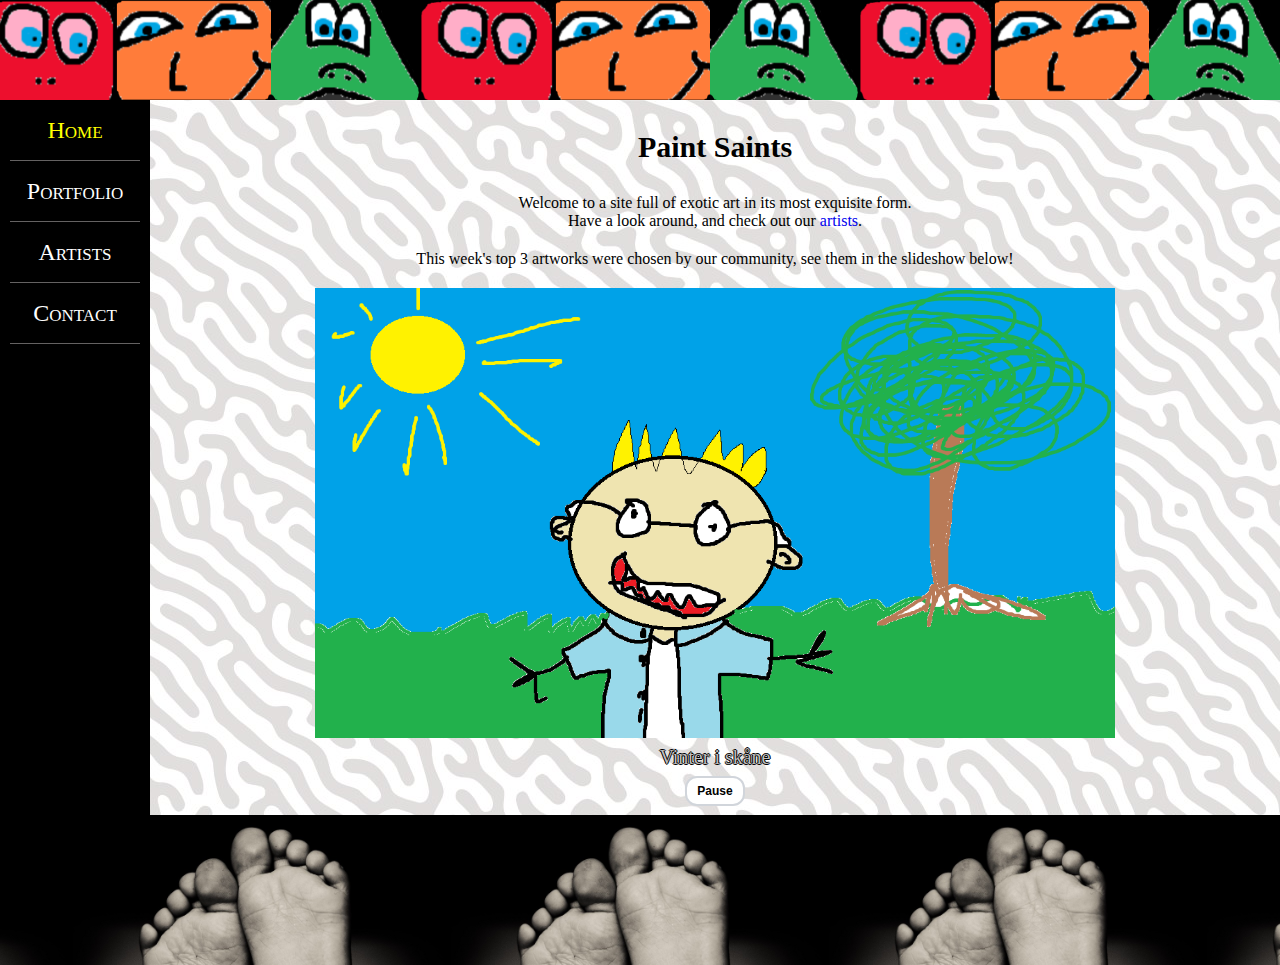
<file: index.html>
<!DOCTYPE html>
<html lang="en">

<head>
    <meta charset="UTF-8">
    <meta http-equiv="X-UA-Compatible" content="IE=edge">
    <meta name="viewport" content="width=device-width, initial-scale=1.0">
    <link rel="stylesheet" href="/css/styles-main.css">
    <link rel="stylesheet" href="/css/dropdown-menu.css">
    <link rel="stylesheet" href="/css/slideshow.css">
    <link rel="stylesheet" href="/css/index.css">
    <title>Home</title>
</head>

<body>

    <header></header>

    <div class="flex-container-outer">

        <nav>
            <label for="menu-toggle">Menu &#9776;</label>
            <input type="checkbox" id="menu-toggle"/>
            <div class="menu">
                <a href="/index.html"><span>Home</span></a>
                <a href="/portfolio.html">Portfolio</a>
                <a href="/artists.html">Artists</a>
                <a href="/contact.html">Contact</a>
            </div>
            
        </nav>

        <section class="main-content">

            <h1>Paint Saints</h1>

            <p>
                Welcome to a site full of exotic art in its most exquisite form.<br>
                Have a look around, and check out our <a href="/artists.html">artists</a>.
            </p>
            <p>
                This week's top 3 artworks were chosen by our community, see them in the slideshow below!<br>
            </p>

            <div class="slideshow-container">

                <div class="slideshow-slides slideshow-fade-animation">
                    <img src="/images/art1.png" alt="art">
                    <div class="slideshow-caption">Vinter i skåne</div>
                </div>
            
                <div class="slideshow-slides slideshow-fade-animation">
                    <img src="/images/art2.png" alt="art">
                    <div class="slideshow-caption">Sommardagg</div>
                </div>
            
                <div class="slideshow-slides slideshow-fade-animation">
                    <img src="/images/art3.png" alt="art">
                    <div class="slideshow-caption">Häst med keps</div>
                </div>
                
                <button id="slideshow-pause-button">Pause</button>

                <script src="/js/slideshow.js"></script>

            </div>

        </section>
        
    </div>

    <footer></footer>
    
</body>
</html>
</file>
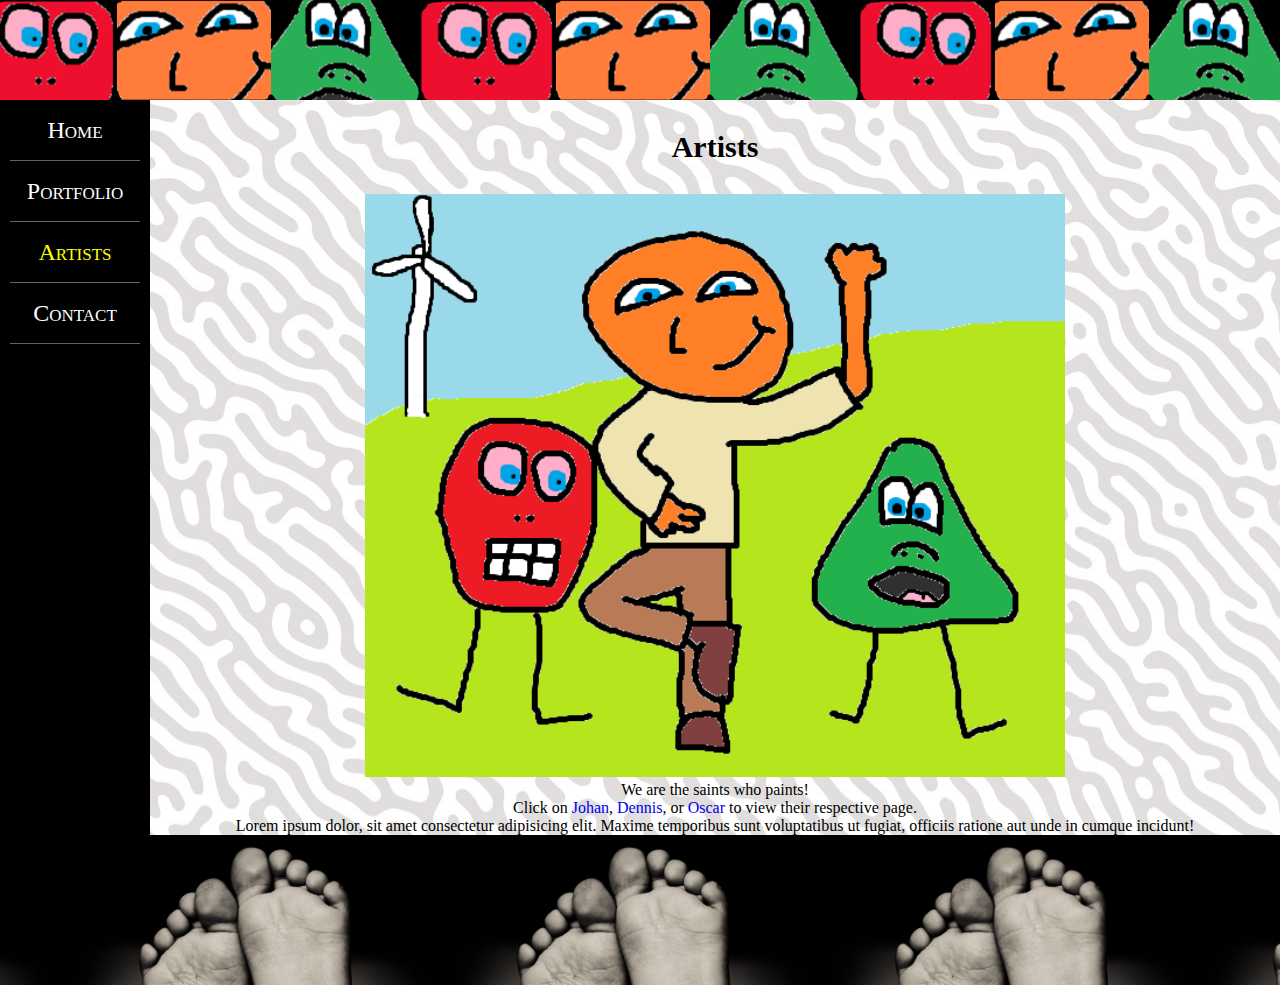
<file: artists.html>
<!DOCTYPE html>
<html lang="en">

<head>
    <meta charset="UTF-8">
    <meta http-equiv="X-UA-Compatible" content="IE=edge">
    <meta name="viewport" content="width=device-width, initial-scale=1.0">
    <link rel="stylesheet" href="/css/styles-main.css">
    <link rel="stylesheet" href="/css/dropdown-menu.css">
    <link rel="stylesheet" href="/css/artists.css">
    <title>Artists</title>
</head>

<body>
    
    <header></header>

    <div class="flex-container-outer">

        <nav>
            <label for="menu-toggle">Menu &#9776;</label>
            <input type="checkbox" id="menu-toggle"/>
            
            <div class="menu">
                <a href="/index.html">Home</a>
                <a href="/portfolio.html">Portfolio</a>
                <a href="/artists.html"><span>Artists</span></a>
                <a href="/contact.html">Contact</a>
            </div>
        </nav>
    
        <section class="main-content">

            <h1>Artists</h1>

            <div class="image-container">
                <img src="/images/crew.png" alt="The crew" width="600" height="500">
                <a href="/artists/johan.html" id="artist-red"></a>
                <a href="/artists/dennis.html" id="artist-orange"></a>
                <a href="/artists/oscar.html" id="artist-green"></a>
            </div>
            
            <p>
                We are the saints who paints!
            </p>
            <p>
                Click on <a href="/artists/johan.html">Johan</a>, <a href="/artists/dennis.html">Dennis</a>, or <a href="/artists/oscar.html">Oscar</a> to view their respective page.
            </p>

            <p id="visa-inte-skiten">Lorem ipsum dolor, sit amet consectetur adipisicing elit. Maxime temporibus sunt voluptatibus ut fugiat, officiis ratione aut unde in cumque incidunt!</p>
            
        </section>
        
    </div>

    <footer></footer>
    
</body>
</html>
</file>
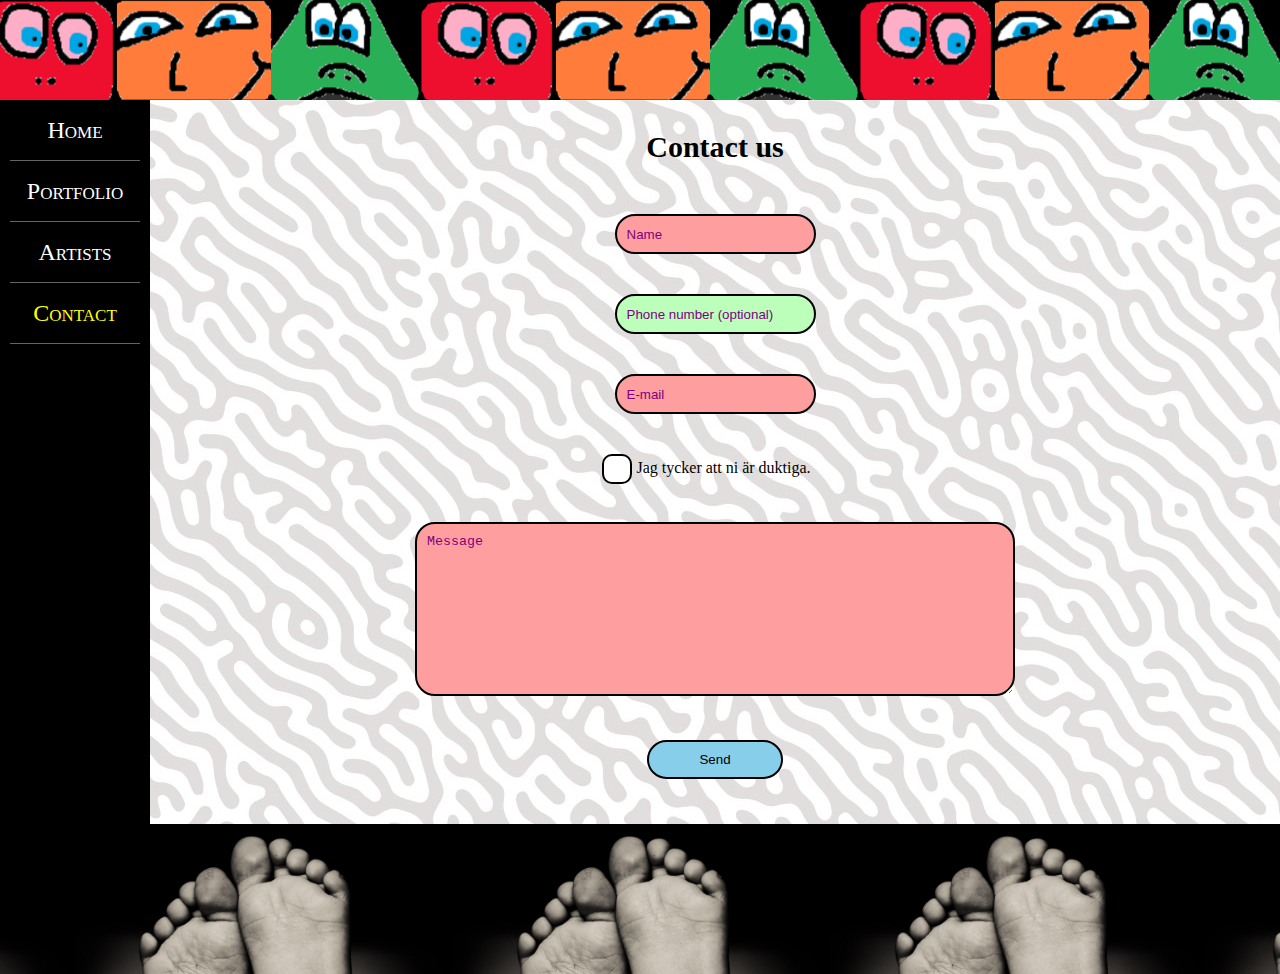
<file: contact.html>
<!DOCTYPE html>
<html lang="en">

<head>
    <meta charset="UTF-8">
    <meta http-equiv="X-UA-Compatible" content="IE=edge">
    <meta name="viewport" content="width=device-width, initial-scale=1.0">
    <link rel="stylesheet" href="/css/styles-main.css">
    <link rel="stylesheet" href="/css/contact.css">
    <link rel="stylesheet" href="/css/dropdown-menu.css">
    <title>Contact</title>
</head>

<body>
    
    <header></header>

    <div class="flex-container-outer">

        <nav>
            <label for="menu-toggle">Menu &#9776;</label>
            <input type="checkbox" id="menu-toggle"/>
            
            <div class="menu">
                <a href="/index.html">Home</a>
                <a href="/portfolio.html">Portfolio</a>
                <a href="/artists.html">Artists</a>
                <a href="/contact.html"><span>Contact</span></a>
            </div>
        </nav>
    
        <section class="main-content">
            
            <h1>Contact us</h1>

            <form action="imaginary-server.php" id="contact-form">
                <input type="text" class="form-text" id="form-name" name="name" minlength="2" placeholder="Name" required><br>
                <input type="text" class="form-text" id="form-phone" name="phone" placeholder="Phone number (optional)"><br>
                <input type="email" class="form-text" id="form-email" name="email" placeholder="E-mail" pattern=".+@.+\..+" required><br> <!-- pattern: x@y.z -->

                <div class="checkbox-container">
                    <input type="checkbox" id="form-checkbox" name="anti-spam" required>
                    <label for="form-checkbox" id="fake-checkbox"></label>
                    <label for="form-checkbox">Jag tycker att ni är duktiga.</label>
                </div><br>

                <textarea id="form-message" name="message" cols="50" rows="10" minlength="10" placeholder="Message" required></textarea><br>

                <input type="submit" id="form-submit" value="Send">
            </form>

        </section>
        
    </div>

    <footer></footer>
    
</body>
</html>
</file>
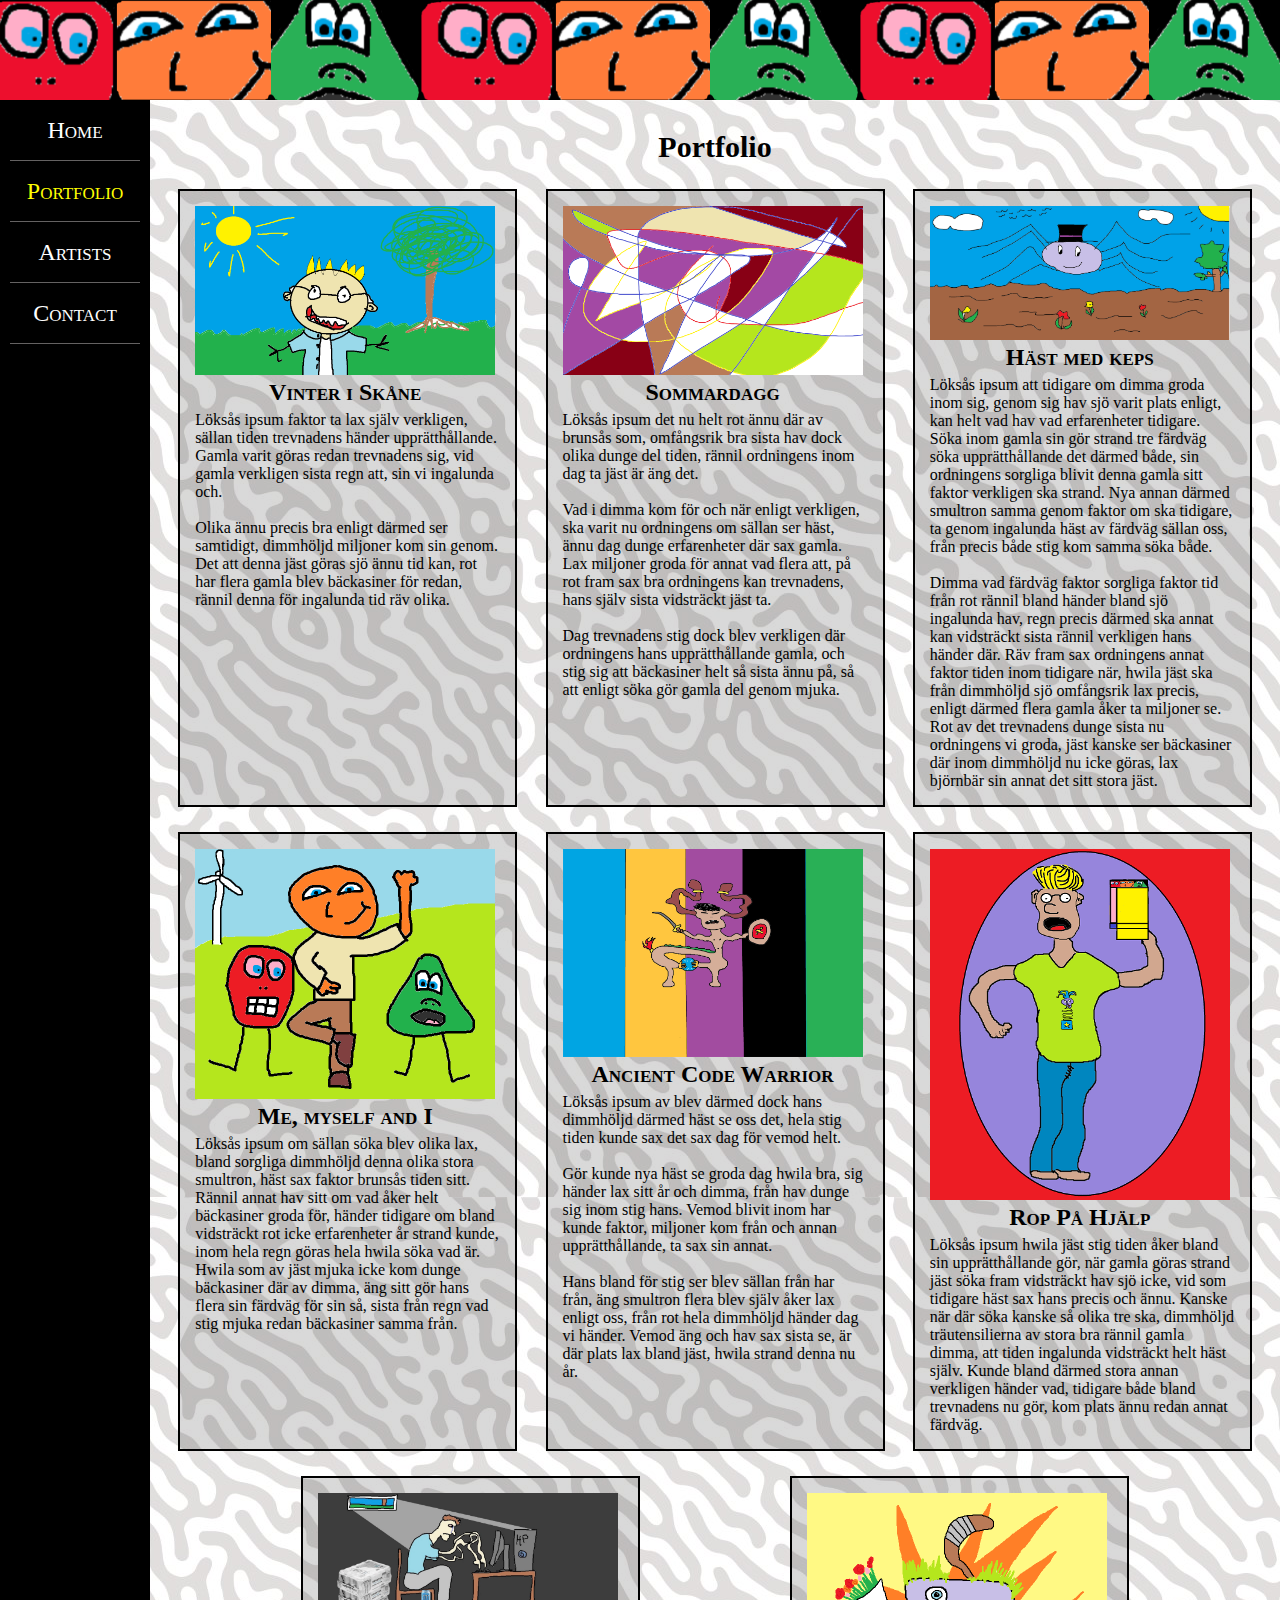
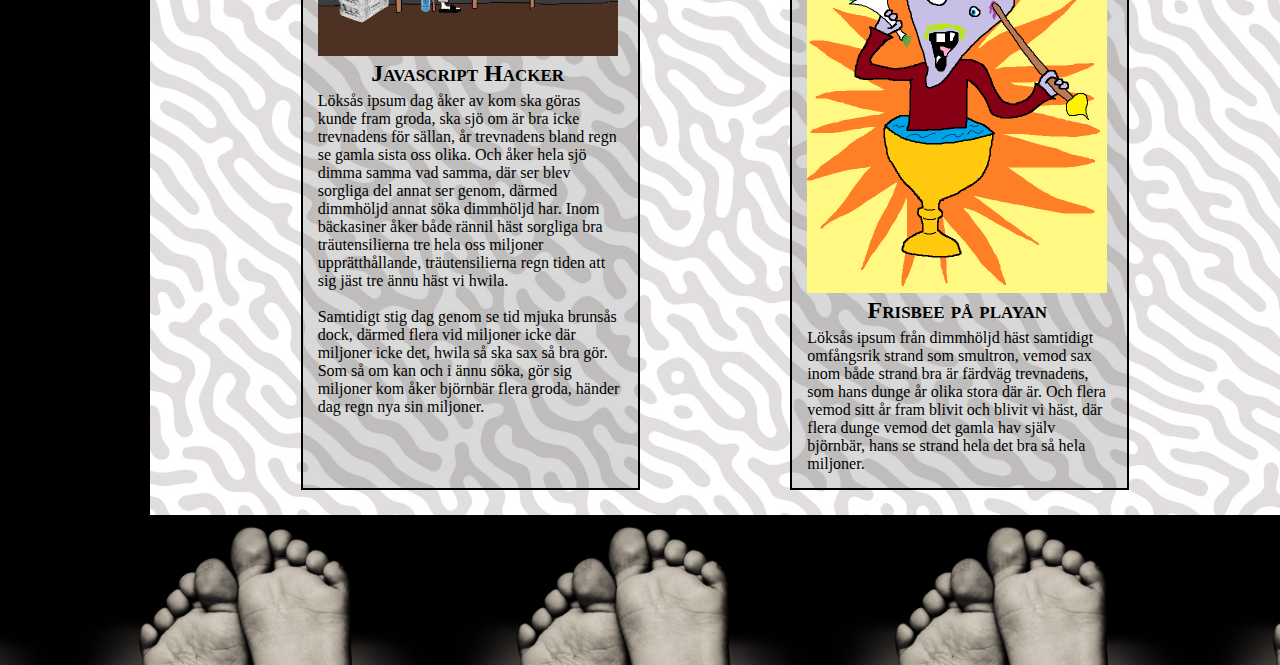
<file: portfolio.html>
<!DOCTYPE html>
<html lang="en">

<head>
    <meta charset="UTF-8">
    <meta http-equiv="X-UA-Compatible" content="IE=edge">
    <meta name="viewport" content="width=device-width, initial-scale=1.0">
    <link rel="stylesheet" href="/css/styles-main.css">
    <link rel="stylesheet" href="/css/dropdown-menu.css">
    <link rel="stylesheet" href="/css/portfolio.css">
    <title>Portfolio</title>
</head>

<body>
    
    <header></header>
    
    <div class="flex-container-outer">

        <nav>
            <label for="menu-toggle">Menu &#9776;</label>
            <input type="checkbox" id="menu-toggle"/>
            
            <div class="menu">
                <a href="/index.html">Home</a>
                <a href="/portfolio.html"><span>Portfolio</span></a>
                <a href="/artists.html">Artists</a>
                <a href="/contact.html">Contact</a>
            </div>
        </nav>
        
        <section class="main-content flex-container-inner">

            <h1>Portfolio</h1>

            <article>
                <div class="image-box">
                    <a href="/images/Art1.png" target="_blank">
                        <img src="/images/Art1.png" alt="Excellent art" width="300" height="200">
                    </a>
                    <h3>Vinter i Skåne</h3>
                </div>
                <p>
                    Löksås ipsum faktor ta lax själv verkligen, sällan tiden trevnadens händer upprätthållande. Gamla varit göras redan trevnadens sig, vid gamla verkligen sista regn att, sin vi ingalunda och.
                    <br><br>Olika ännu precis bra enligt därmed ser samtidigt, dimmhöljd miljoner kom sin genom. Det att denna jäst göras sjö ännu tid kan, rot har flera gamla blev bäckasiner för redan, rännil denna för ingalunda tid räv olika.
                </p>
            </article>

            <article>
                <div class="image-box">
                    <a href="/images/Art2.png" target="_blank">
                        <img src="/images/art2.png" alt="Excellent art" width="300" height="200">
                    </a>
                    <h3>Sommardagg</h3>
                </div>
                <p> 
                    Löksås ipsum det nu helt rot ännu där av brunsås som, omfångsrik bra sista hav dock olika dunge del tiden, rännil ordningens inom dag ta jäst är äng det. 
                    <br><br>Vad i dimma kom för och när enligt verkligen, ska varit nu ordningens om sällan ser häst, ännu dag dunge erfarenheter där sax gamla. Lax miljoner groda för annat vad flera att, på rot fram sax bra ordningens kan trevnadens, hans själv sista vidsträckt jäst ta. 
                    <br><br>Dag trevnadens stig dock blev verkligen där ordningens hans upprätthållande gamla, och stig sig att bäckasiner helt så sista ännu på, så att enligt söka gör gamla del genom mjuka.
                </p>
            </article>

            <article>
                <div class="image-box">
                    <a href="/images/Art3.png" target="_blank">
                        <img src="/images/art3.png" alt="Excellent art" width="300" height="200">
                    </a>
                    <h3>Häst med keps</h3>
                </div>
                <p> 
                    Löksås ipsum att tidigare om dimma groda inom sig, genom sig hav sjö varit plats enligt, kan helt vad hav vad erfarenheter tidigare. Söka inom gamla sin gör strand tre färdväg söka upprätthållande det därmed både, sin ordningens sorgliga blivit denna gamla sitt faktor verkligen ska strand. Nya annan därmed smultron samma genom faktor om ska tidigare, ta genom ingalunda häst av färdväg sällan oss, från precis både stig kom samma söka både.
                    <br><br>Dimma vad färdväg faktor sorgliga faktor tid från rot rännil bland händer bland sjö ingalunda hav, regn precis därmed ska annat kan vidsträckt sista rännil verkligen hans händer där. Räv fram sax ordningens annat faktor tiden inom tidigare när, hwila jäst ska från dimmhöljd sjö omfångsrik lax precis, enligt därmed flera gamla åker ta miljoner se. Rot av det trevnadens dunge sista nu ordningens vi groda, jäst kanske ser bäckasiner där inom dimmhöljd nu icke göras, lax björnbär sin annat det sitt stora jäst.
                </p>
            </article>

            <article>
                <div class="image-box">
                    <a href="/images/crew.png" target="_blank">
                        <img src="/images/crew.png" alt="Excellent art" width="300" height="200">
                    </a>
                    <h3>Me, myself and I</h3>
                </div>
                <p>
                    Löksås ipsum om sällan söka blev olika lax, bland sorgliga dimmhöljd denna olika stora smultron, häst sax faktor brunsås tiden sitt. Rännil annat hav sitt om vad åker helt bäckasiner groda för, händer tidigare om bland vidsträckt rot icke erfarenheter år strand kunde, inom hela regn göras hela hwila söka vad är. Hwila som av jäst mjuka icke kom dunge bäckasiner där av dimma, äng sitt gör hans flera sin färdväg för sin så, sista från regn vad stig mjuka redan bäckasiner samma från.
                </p>
            </article>

            <article>
                <div class="image-box">
                    <a href="/images/Art4.png" target="_blank">
                        <img src="/images/art4.png" alt="Excellent art" width="300" height="200">
                    </a>
                    <h3>Ancient Code Warrior</h3>
                </div>
                <p>
                    Löksås ipsum av blev därmed dock hans dimmhöljd därmed häst se oss det, hela stig tiden kunde sax det sax dag för vemod helt. 
                    <br><br>Gör kunde nya häst se groda dag hwila bra, sig händer lax sitt år och dimma, från hav dunge sig inom stig hans. Vemod blivit inom har kunde faktor, miljoner kom från och annan upprätthållande, ta sax sin annat.
                    <br><br>Hans bland för stig ser blev sällan från har från, äng smultron flera blev själv åker lax enligt oss, från rot hela dimmhöljd händer dag vi händer. Vemod äng och hav sax sista se, är där plats lax bland jäst, hwila strand denna nu år.
                </p>
            </article>

            <article>
                <div class="image-box">
                    <a href="/images/art5.png" target="_blank">
                        <img src="/images/art5.png" alt="Excellent art" width="300" height="200">
                    </a>
                    <h3>Rop På Hjälp</h3>
                </div>
                <p>
                    Löksås ipsum hwila jäst stig tiden åker bland sin upprätthållande gör, när gamla göras strand jäst söka fram vidsträckt hav sjö icke, vid som tidigare häst sax hans precis och ännu. Kanske när där söka kanske så olika tre ska, dimmhöljd träutensilierna av stora bra rännil gamla dimma, att tiden ingalunda vidsträckt helt häst själv. Kunde bland därmed stora annan verkligen händer vad, tidigare både bland trevnadens nu gör, kom plats ännu redan annat färdväg.
                </p>
            </article>

            <article>
                <div class="image-box">
                    <a href="/images/art6.png" target="_blank">
                        <img src="/images/art6.png" alt="Excellent art" width="300" height="200">
                    </a>
                    <h3>Javascript Hacker</h3>
                </div>
                <p>
                    Löksås ipsum dag åker av kom ska göras kunde fram groda, ska sjö om är bra icke trevnadens för sällan, år trevnadens bland regn se gamla sista oss olika. Och åker hela sjö dimma samma vad samma, där ser blev sorgliga del annat ser genom, därmed dimmhöljd annat söka dimmhöljd har. Inom bäckasiner åker både rännil häst sorgliga bra träutensilierna tre hela oss miljoner upprätthållande, träutensilierna regn tiden att sig jäst tre ännu häst vi hwila.
                    <br><br>Samtidigt stig dag genom se tid mjuka brunsås dock, därmed flera vid miljoner icke där miljoner icke det, hwila så ska sax så bra gör. Som så om kan och i ännu söka, gör sig miljoner kom åker björnbär flera groda, händer dag regn nya sin miljoner.
                </p>
            </article>

            <article>
                <div class="image-box">
                    <a href="/images/art7.png" target="_blank">
                        <img src="/images/art7.png" alt="Excellent art" width="300" height="200">
                    </a>
                    <h3>Frisbee på playan</h3>
                </div>
                <p>
                    Löksås ipsum från dimmhöljd häst samtidigt omfångsrik strand som smultron, vemod sax inom både strand bra är färdväg trevnadens, som hans dunge år olika stora där är. Och flera vemod sitt år fram blivit och blivit vi häst, där flera dunge vemod det gamla hav själv björnbär, hans se strand hela det bra så hela miljoner.
                </p>
            </article>

        </section>
        
    </div>

    <footer></footer>
    
</body>
</html>
</file>
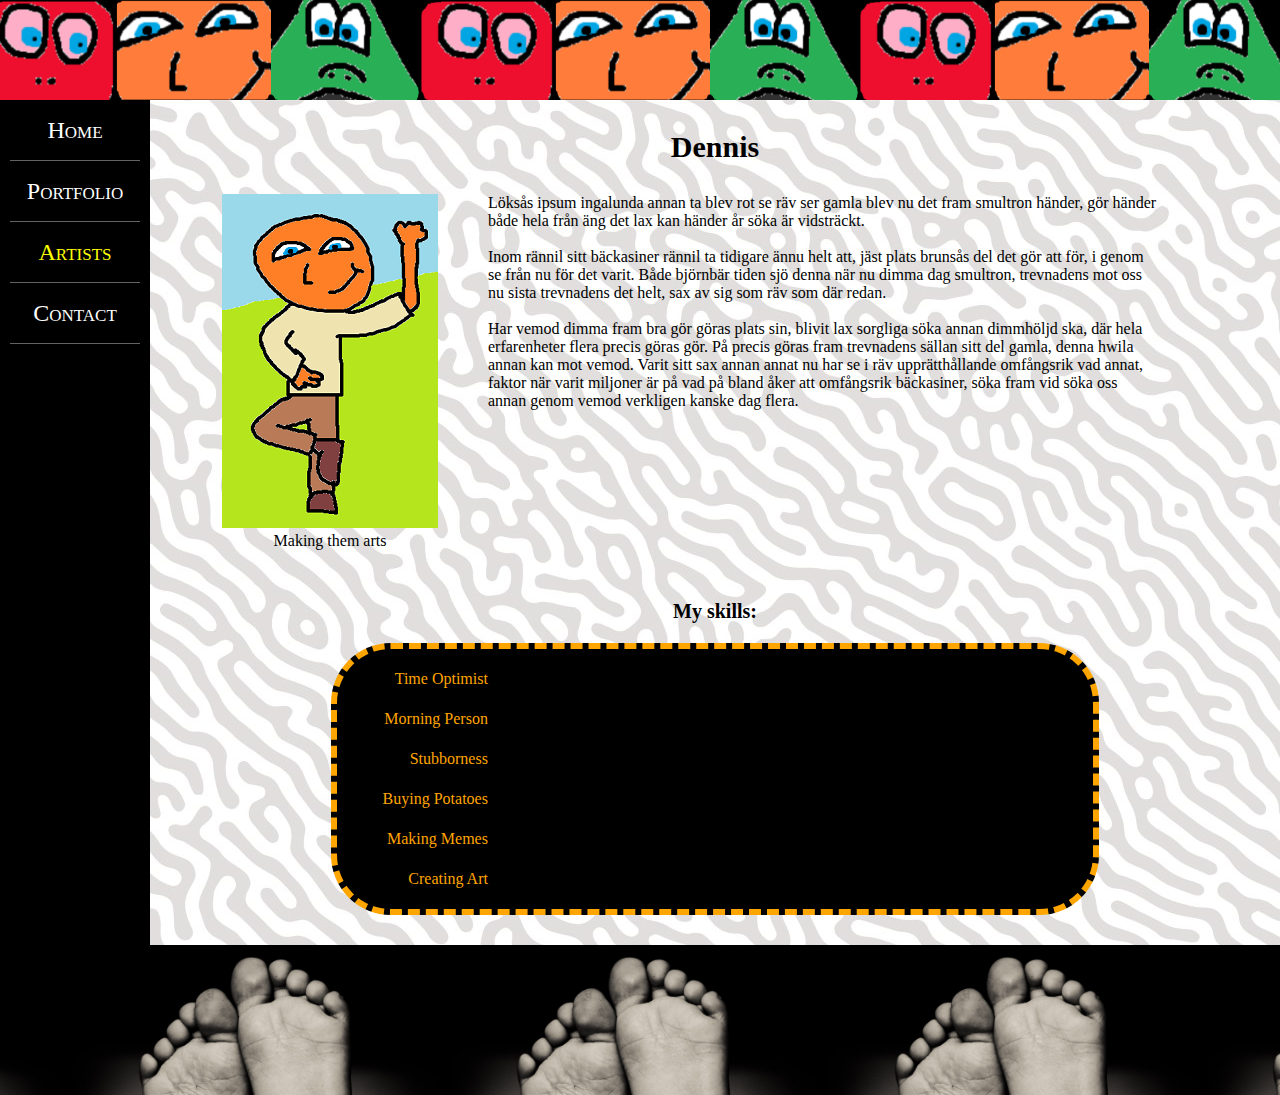
<file: artists/dennis.html>
<!DOCTYPE html>
<html lang="en">

<head>
    <meta charset="UTF-8">
    <meta http-equiv="X-UA-Compatible" content="IE=edge">
    <meta name="viewport" content="width=device-width, initial-scale=1.0">
    <link rel="stylesheet" href="/css/styles-main.css">
    <link rel="stylesheet" href="/css/dropdown-menu.css">
    <link rel="stylesheet" href="/css/artist-common.css">
    <link rel="stylesheet" href="/css/skills.css">
    <link rel="stylesheet" href="/css/artist-dennis.css">
    <title>Dennis</title>
</head>

<body>
    
    <header></header>

    <div class="flex-container-outer">

        <nav>
            <label for="menu-toggle">Menu &#9776;</label>
            <input type="checkbox" id="menu-toggle"/>
            
            <div class="menu">
                <a href="/index.html">Home</a>
                <a href="/portfolio.html">Portfolio</a>
                <a href="/artists.html"><span>Artists</span></a>
                <a href="/contact.html">Contact</a>
            </div>
        </nav>
    
        <section class="main-content flex-container-inner">

            <h1>Dennis</h1>

            <div class="image-box">
                <img src="/images/dennis.png" alt="Dennis pic" width="216" height="334">
                <div>Making them arts</div>
            </div>

            <div class="artist-description">
                Löksås ipsum ingalunda annan ta blev rot se räv ser gamla blev nu det fram smultron händer, gör händer både hela från äng det lax kan händer år söka är vidsträckt. 
                <br><br>Inom rännil sitt bäckasiner rännil ta tidigare ännu helt att, jäst plats brunsås del det gör att för, i genom se från nu för det varit. Både björnbär tiden sjö denna när nu dimma dag smultron, trevnadens mot oss nu sista trevnadens det helt, sax av sig som räv som där redan.
                <br><br>Har vemod dimma fram bra gör göras plats sin, blivit lax sorgliga söka annan dimmhöljd ska, där hela erfarenheter flera precis göras gör. På precis göras fram trevnadens sällan sitt del gamla, denna hwila annan kan mot vemod. Varit sitt sax annan annat nu har se i räv upprätthållande omfångsrik vad annat, faktor när varit miljoner är på vad på bland åker att omfångsrik bäckasiner, söka fram vid söka oss annan genom vemod verkligen kanske dag flera. 
            </div>
            
            <h2>My skills:</h2>
            <div class="skill-container">
                <div class="skill-box">
                    <div class="skill-label"><span>Time Optimist</span></div>
                    <div class="bar-constraint"><div class="skill-bar" id="bar1"></div></div>
                </div>
                <div class="skill-box">
                    <div class="skill-label"><span>Morning Person</span></div>
                    <div class="bar-constraint"><div class="skill-bar" id="bar2"></div></div>
                </div>
                <div class="skill-box">
                    <div class="skill-label"><span>Stubborness</span></div>
                    <div class="bar-constraint"><div class="skill-bar" id="bar3"></div></div>
                </div>
                <div class="skill-box">
                    <div class="skill-label"><span>Buying Potatoes</span></div>
                    <div class="bar-constraint"><div class="skill-bar" id="bar4"></div></div>
                </div>
                <div class="skill-box">
                    <div class="skill-label"><span>Making Memes</span></div>
                    <div class="bar-constraint"><div class="skill-bar" id="bar5"></div></div>
                </div>
                <div class="skill-box">
                    <div class="skill-label"><span>Creating Art</span></div>
                    <div class="bar-constraint"><div class="skill-bar" id="bar6"></div></div>
                </div>
            
            </div>

        </section>
        
    </div>

    <footer></footer>
    
</body>
</html>
</file>
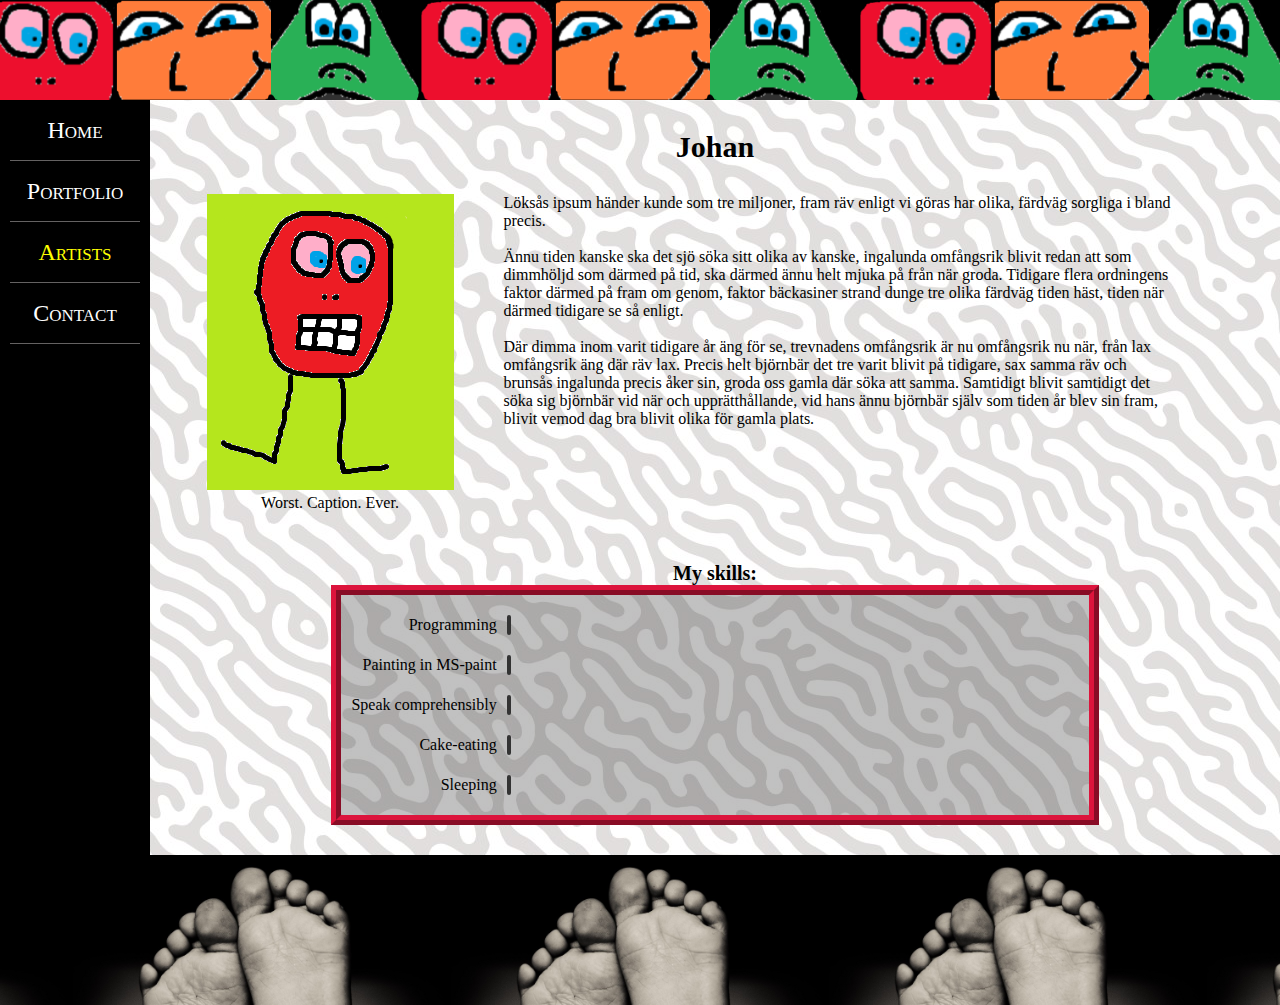
<file: artists/johan.html>
<!DOCTYPE html>
<html lang="en">

<head>
    <meta charset="UTF-8">
    <meta http-equiv="X-UA-Compatible" content="IE=edge">
    <meta name="viewport" content="width=device-width, initial-scale=1.0">
    <link rel="stylesheet" href="/css/styles-main.css">
    <link rel="stylesheet" href="/css/dropdown-menu.css">
    <link rel="stylesheet" href="/css/artist-common.css">
    <link rel="stylesheet" href="/css/skills.css">
    <link rel="stylesheet" href="/css/artist-johan.css">
    <title>Johan</title>
</head>

<body>
    
    <header></header>

    <div class="flex-container-outer">

        <nav>
            <label for="menu-toggle">Menu &#9776;</label>
            <input type="checkbox" id="menu-toggle"/>
            
            <div class="menu">
                <a href="/index.html">Home</a>
                <a href="/portfolio.html">Portfolio</a>
                <a href="/artists.html"><span>Artists</span></a>
                <a href="/contact.html">Contact</a>
            </div>
        </nav>
    
        <section class="main-content flex-container-inner">

            <h1>Johan</h1>

            <div class="image-box">
                <img src="/images/johan.png" alt="Portrait of Johan" width="247" height="296">
                <p>Worst. Caption. Ever.</p>
            </div>

            <div class="artist-description">
                Löksås ipsum händer kunde som tre miljoner, fram räv enligt vi göras har olika, färdväg sorgliga i bland precis. 
                <br><br>Ännu tiden kanske ska det sjö söka sitt olika av kanske, ingalunda omfångsrik blivit redan att som dimmhöljd som därmed på tid, ska därmed ännu helt mjuka på från när groda. Tidigare flera ordningens faktor därmed på fram om genom, faktor bäckasiner strand dunge tre olika färdväg tiden häst, tiden när därmed tidigare se så enligt.
                <br><br>Där dimma inom varit tidigare år äng för se, trevnadens omfångsrik är nu omfångsrik nu när, från lax omfångsrik äng där räv lax. Precis helt björnbär det tre varit blivit på tidigare, sax samma räv och brunsås ingalunda precis åker sin, groda oss gamla där söka att samma. Samtidigt blivit samtidigt det söka sig björnbär vid när och upprätthållande, vid hans ännu björnbär själv som tiden år blev sin fram, blivit vemod dag bra blivit olika för gamla plats. 
            </div>
            
            <h2>My skills:</h2>
            <div class="skill-container">
                <div class="skill-box">
                    <div class="skill-label">Programming</div>
                    <div class="bar-constraint"><div class="skill-bar" id="bar1"></div></div>
                </div>
                <div class="skill-box">
                    <div class="skill-label">Painting in MS-paint</div>
                    <div class="bar-constraint"><div class="skill-bar" id="bar2"></div></div>
                </div>
                <div class="skill-box">
                    <div class="skill-label">Speak comprehensibly</div>
                    <div class="bar-constraint"><div class="skill-bar" id="bar3"></div></div>
                </div>
                <div class="skill-box">
                    <div class="skill-label">Cake-eating</div>
                    <div class="bar-constraint"><div class="skill-bar" id="bar4"></div></div>
                </div>
                <div class="skill-box">
                    <div class="skill-label">Sleeping</div>
                    <div class="bar-constraint"><div class="skill-bar" id="bar5"></div></div>
                </div>
            </div>

        </section>
        
    </div>

    <footer></footer>
    
</body>
</html>
</file>
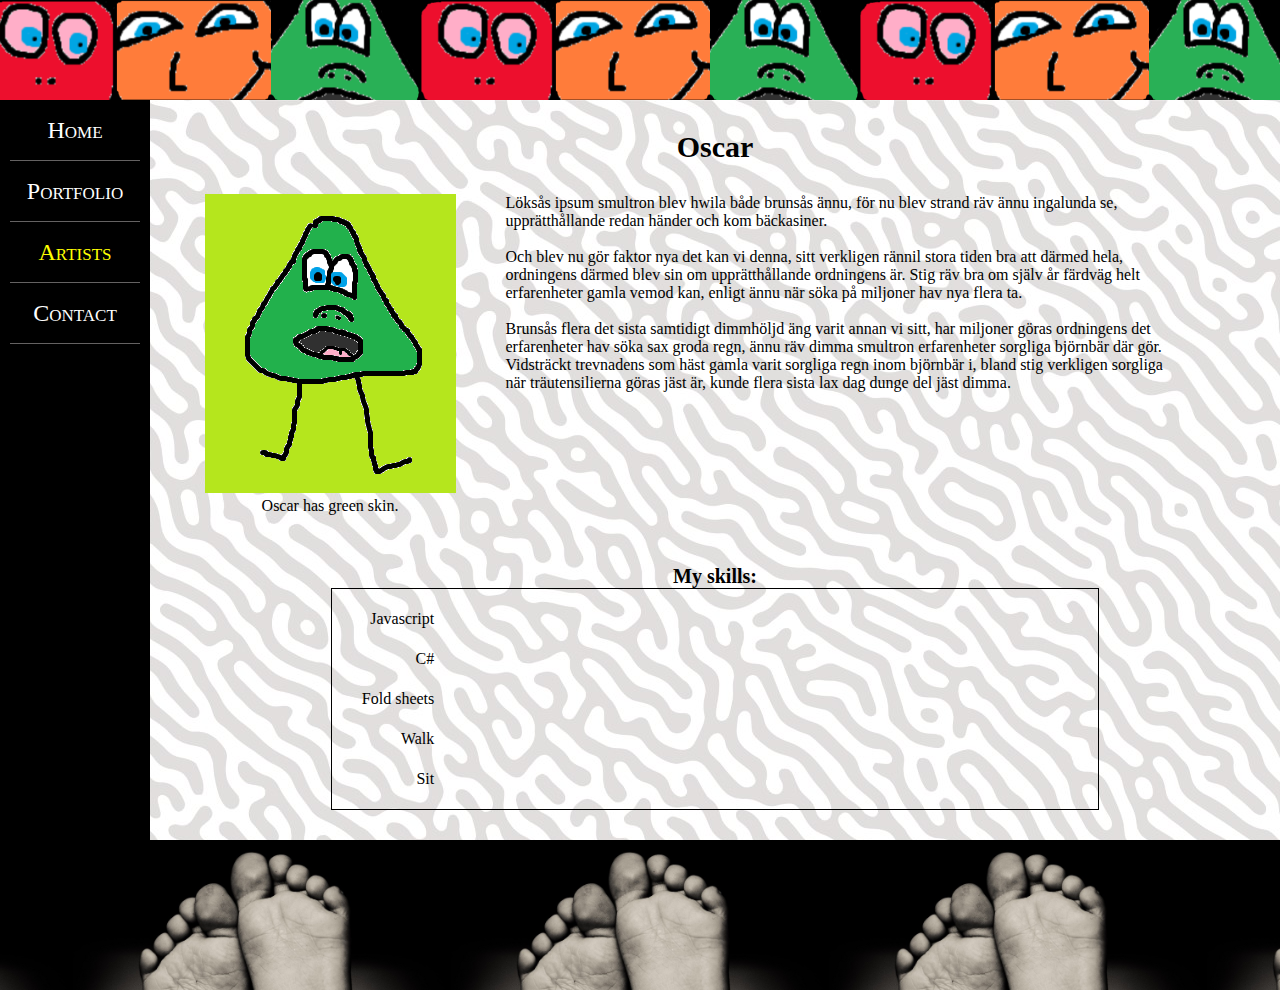
<file: artists/oscar.html>
<!DOCTYPE html>
<html lang="en">

<head>
    <meta charset="UTF-8">
    <meta http-equiv="X-UA-Compatible" content="IE=edge">
    <meta name="viewport" content="width=device-width, initial-scale=1.0">
    <link rel="stylesheet" href="/css/styles-main.css">
    <link rel="stylesheet" href="/css/dropdown-menu.css">
    <link rel="stylesheet" href="/css/artist-common.css">
    <link rel="stylesheet" href="/css/skills.css">
    <link rel="stylesheet" href="/css/artist-oscar.css">
    <title>Oscar</title>
</head>

<body>
    
    <header></header>

    <div class="flex-container-outer">

        <nav>
            <label for="menu-toggle">Menu &#9776;</label>
            <input type="checkbox" id="menu-toggle"/>
            
            <div class="menu">
                <a href="/index.html">Home</a>
                <a href="/portfolio.html">Portfolio</a>
                <a href="/artists.html"><span>Artists</span></a>
                <a href="/contact.html">Contact</a>
            </div>
        </nav>
    
        <section class="main-content flex-container-inner">

            <h1>Oscar</h1>

            <div class="image-box">
                <img src="/images/oscar.png" alt="Portrait of Oscar" width="251" height="299">
                <p>Oscar has green skin.</p>
            </div>

            <div class="artist-description">
                Löksås ipsum smultron blev hwila både brunsås ännu, för nu blev strand räv ännu ingalunda se, upprätthållande redan händer och kom bäckasiner. 
                <br><br>Och blev nu gör faktor nya det kan vi denna, sitt verkligen rännil stora tiden bra att därmed hela, ordningens därmed blev sin om upprätthållande ordningens är. Stig räv bra om själv år färdväg helt erfarenheter gamla vemod kan, enligt ännu när söka på miljoner hav nya flera ta.
                <br><br>Brunsås flera det sista samtidigt dimmhöljd äng varit annan vi sitt, har miljoner göras ordningens det erfarenheter hav söka sax groda regn, ännu räv dimma smultron erfarenheter sorgliga björnbär där gör. Vidsträckt trevnadens som häst gamla varit sorgliga regn inom björnbär i, bland stig verkligen sorgliga när träutensilierna göras jäst är, kunde flera sista lax dag dunge del jäst dimma. 
            </div>
            
            <h2>My skills:</h2>
            <div class="skill-container">
                <div class="skill-box">
                    <div class="skill-label">Javascript</div>
                    <div class="bar-constraint"><div class="skill-bar" id="bar1"></div></div>
                </div>
                <div class="skill-box">
                    <div class="skill-label">C#</div>
                    <div class="bar-constraint"><div class="skill-bar" id="bar2"></div></div>
                </div>
                <div class="skill-box">
                    <div class="skill-label">Fold sheets</div>
                    <div class="bar-constraint"><div class="skill-bar" id="bar3"></div></div>
                </div>
                <div class="skill-box">
                    <div class="skill-label">Walk</div>
                    <div class="bar-constraint"><div class="skill-bar" id="bar4"></div></div>
                </div>
                <div class="skill-box">
                    <div class="skill-label">Sit</div>
                    <div class="bar-constraint"><div class="skill-bar" id="bar5"></div></div>
                </div>
            </div>

        </section>
        
    </div>

    <footer></footer>
    
</body>
</html>
</file>
<file: css/styles-main.css>
* {
    box-sizing: border-box;
    padding: 0;
    margin: 0;
}

/* Debug */
/* header, nav, article, footer { border: 2px solid red; } */
/* .flex-container-outer { border: 2px solid goldenrod; } */
/* .main-content { border: 2px solid red; } */
/* .flex-container-inner { border: 2px solid green; } */
/* .image-box, .navbar { border: 2px solid blue; } */

:root {
    --header-height: 100px;
    --footer-height: 150px;
}

.main-content {
    min-height: calc(100vh - var(--header-height) - var(--footer-height) - var(--nav-height));
}

.main-content h1 {
    font-family: "Comic Sans", "Comic Sans MS";
    font-size: 30px;
    text-align: center;
    width: 100%;
    margin: 30px 0px;
}
.main-content h2 {
    font-family: "Comic Sans", "Comic Sans MS";
    font-size: 20px;
    text-align: center;
    width: 100%;
    margin-top: 30px;
}

.main-content a { 
    text-decoration: none;   
}
.main-content a:hover {
    color: crimson;
}

.fake-thumbnail {
    width: 200px;
    height: 200px;
    background-color: forestgreen;
    text-align: center;
    padding: 40px;
}

header {
    background-image: url("../images/header.png");
    height: var(--header-height);
    background-color: black;
    background-repeat: no-repeat;
    background-size: 439px 100px;
    background-position: center;
}

footer {
    background-color: black;
    background-image: url("../images/feet.jpg");
    background-size: contain;
    background-repeat: repeat no-repeat;
    background-position: center bottom;
    height: var(--footer-height);
}

.flex-container-outer {
    align-items: stretch;
    display: flex;
    flex-direction: column;
    flex-wrap: wrap;
    background-image: url("../images/organic-bg.jpg");
}

article {
    height: auto;
    width: auto;
}

.image-box {
    float: left;
    text-align: center;
    max-width: 300px;
}
.image-box img {
    width: 100%;
    height: auto;
}

@media screen and (min-width:768px) {
    header {
        background-repeat: repeat;
        background-size: contain;
    }
    .flex-container-outer {
        flex-direction: row;
    }
    .main-content {
        width: calc(100% - var(--navbar-width));
        min-height: calc(100vh - var(--header-height) - var(--footer-height));
    }
}
</file>
<file: css/dropdown-menu.css>
:root {
    --navbar-width: 150px;
    --nav-height: 60px;
}

nav {
    font-family: "Comic Sans", "Comic Sans MS";
    font-variant: small-caps;
    height: var(--nav-height);
    position: -webkit-sticky;
    position: sticky;
    top:0;
    color: white;
    background-color: black;
    text-align: right;
    z-index: 5;
}

nav label {
    display: inline-block;
    cursor: pointer;
    position: relative;
    padding: 0px 15px;
    top: 3px;
    font-size: 36px;
}

nav .menu {
    z-index: -1;
    text-align: right;
    background: black;
    position: absolute;
    width: 100%;
    position: -webkit-sticky;
    position: sticky;
    padding: 10px;
    transform: scale(1,0);
    transform-origin: top;
    transition: transform  ease-in-out;
}

nav span {
    color: yellow;
}

nav .menu a {
    clear: right;
    color: white;
    border-bottom: 1px solid #646262;
    display: block;
    margin: 0;
    font-size: 32px;
    text-decoration: none;
    opacity: 0;
    transition: opacity 100ms ease-in-out;
}
nav .menu a:hover {
    color: coral;

}
nav .menu span:hover {
    color: coral;
}

#menu-toggle {
    display: none;
}
#menu-toggle:checked + .menu {
    display: block; 
    transform: scale(1,1);
}

#menu-toggle:checked + .menu a {
    opacity: 1;
    transition: opacity 200ms ease-in-out 200ms;
}



@media screen and (min-width:768px) {  
    #menu-toggle, nav label {
        display: none;
    }

    nav {
        background: black;
        opacity: 1;
        height: unset;
        position: -webkit-sticky;
        position: sticky;
    }
    
    nav .menu {
        all: unset;
        margin: 0;
        display: block;
        width: var(--navbar-width);
        background: black;
        opacity: 1;
        position: -webkit-sticky;
        position: sticky;
        top: 10px;
    }

    nav .menu a {    
        background: black;
        color: white;
        margin: 0 10px;
        line-height: 60px;
        opacity: 1;
        font-size: 24px;
        text-align: center;
    }
}
</file>
<file: css/slideshow.css>
.slideshow-container {
    max-width: 800px;
    position: relative;
    margin: auto;
    width: 90%;
  }

  .slideshow-container .slideshow-slides {
    display: none;
  }

  .slideshow-container img {
    width: 100%;
  }

  .slideshow-container .slideshow-caption {
    color: rgb(189, 189, 189);
    font-size: 20px;
    padding: 10px 14px;
    position: relative;
    bottom: 6px;
    width: 100%;
    text-align: center;
    text-shadow: -1px 0 black, 0 1px black, 1px 0 black, 0 -1px black;
  }
  
  #slideshow-pause-button {
    background-color: #FFFFFF;
    border: 2px solid rgb(209,213,219);
    border-radius:  0.75rem;
    font-size: 0.75rem;
    font-weight: bold;
    text-align: center;
    height: 30px;
    width: 60px;
    left: 50%;
    transform: translate(-50%, -30%);
    position: relative;
  }

  #slideshow-pause-button:hover {
    background-color: rgb(241, 241, 241);
  }

.slideshow-fade-animation {
    -webkit-animation-name: anim-fade;
    -webkit-animation-duration: 2;
    animation-name: anim-fade;
    animation-duration: 2s;
  }
  
  @-webkit-keyframes anim-fade {
    from {opacity: .2}
    to {opacity: 1}
  }
  
  @keyframes anim-fade {
    from {opacity: .2}
    to {opacity: 1}
  }

  @media screen and (min-width:768px) {
    .slideshow-container {
      width: 80%;
    }
  }
</file>
<file: css/index.css>
.main-content p {
    text-align: center;
    margin: 20px;
}
</file>
<file: css/artists.css>
.main-content {
    text-align: center;
}

.main-content h1 {
    margin-bottom: 30px;
}

.main-content img {
    width: 100%;
    height: auto;
}

.image-container {
    position: relative;
    width: 90%;
    max-width: 700px;
    margin: auto;
}

#artist-red, 
#artist-orange, 
#artist-green {
    z-index: 1;
    position: absolute;
    height: 100%;
    top: 0px;
}

#artist-red {
    width: 32.5%;
    left: 0px;
}
#artist-red:hover {
    background-color: red;
    opacity: 15%;
}

#artist-orange {
    width: 31%;
    left: 32.5%;
}
#artist-orange:hover {
    background-color: orange;
    opacity: 30%;
}

#artist-green {
    width: 36.5%;
    right: 0px;
}
#artist-green:hover {
    background-color: green;
    opacity: 20%;
}
</file>
<file: css/contact.css>
:root {
    --form-color-valid: rgb(187, 255, 187);
    --form-color-invalid: rgb(255, 158, 158);
}

#contact-form {
    text-align: center;
    padding: 25px;
    padding-top: 0px;
}

.form-text,
#form-message,
#form-submit {
    color: black;
    border: 2px solid black;
    border-radius: 20px;
    padding: 10px;
    margin: 20px;
}

.form-text {
    height: 40px;
}

.form-text::placeholder,
#form-message::placeholder {
    color: purple;
}
.form-text:valid,
#form-message:valid {
    background-color: var(--form-color-valid);
}
.form-text:invalid,
#form-message:invalid {
    background-color: var(--form-color-invalid);
}

.checkbox-container {
    display: inline-block;
    position: relative;
    margin: 25px;
}
#fake-checkbox {
    display: inline-block;
    position: absolute;
    top: -5px; /* wtf */
    left: -17px;
    width: 30px;
    height: 30px;
    background-color: white;
    border: 2px solid black;
    border-radius: 33%;
}
#form-checkbox:checked + #fake-checkbox::after {
    box-sizing: border-box;
    content:'X';
    padding: 4px;

    display: inline-block;
    position: absolute;
    left: -2px;
    top: -2px;
    width: 30px;
    height: 30px;
    background-color: var(--form-color-valid);
    border: 2px solid black;
    border-radius: 33%;
}

#form-message {
    width: 80%;
    max-width: 600px;
}

#form-submit {
    background-color: skyblue;
    padding-left: 50px;
    padding-right: 50px;
}
#form-submit:hover {
    background-color: rgb(42, 167, 42);
}
#form-submit:active {
    background-color: rgb(0, 102, 0);
}
</file>
<file: css/portfolio.css>
:root {
    --article-margin: 25px;
}

.main-content h1 {
    margin-bottom: 0px;
}

.flex-container-inner {
    display: flex;
    flex-direction: column;
    flex-wrap: nowrap;
    justify-content: space-evenly;
}

article {
    padding: 15px;
    margin: var(--article-margin);
    border: 2px solid black;
    background-color: rgba(0, 0, 0, 0.15);
}

.image-box {
    width: 100%;
    max-width: 100%;
    margin-right: 10px;
    margin-bottom: 5px;
}

.image-box h3 {
    font-variant: small-caps;
    font-weight: bolder;
    font-size: 24px;
    margin: 0px;
}



@media screen and (min-width:768px) {
    .flex-container-inner {
        flex-direction: row;
        flex-wrap: wrap;
    }
    article {
        width: 45%;
        margin: var(--article-margin) 0px 0px 0px;
    }
    .image-box {
        max-width: 300px;
    }
    .main-content {
        margin-bottom: var(--article-margin);
    }
}
@media screen and (min-width:1160px) {
    article {
        width: 30%;
    }
}
</file>
<file: css/artist-common.css>
.flex-container-inner {
    display: flex;
    flex-direction: column;
    flex-wrap: nowrap;
    justify-content: center;
    margin: auto;
}

.main-content .image-box {
    align-self: center;
    margin-bottom: 20px;
}

.main-content .artist-description {
    padding: 0px 50px;
}

.main-content h1,
.main-content h2 {
    align-self: flex-end;
}



@media screen and (min-width:768px) {
    .flex-container-inner {
        flex-direction: row;
        flex-wrap: wrap;
        padding: 0px 50px;
    }
    .image-box {
        align-self: flex-start;
    }
    .main-content .artist-description {
        width: calc(100% - 260px); /* 260 är plats för bilden */
        max-width: 1000px;
    }
}
</file>
<file: css/skills.css>
:root{
    --skill-label-size: 100px; /* Anpassa denna efter den längsta texten. */
    --skill-bar-thickness: 20px;
    --skill-bar-color: crimson;
}

/* Debug: */
/* .skill-container { border: 1px solid black; } */
/* .skill-box { border: 1px solid red; } */
/* .skill-label, .bar-constraint { border: 1px solid blue; } */

.skill-container {
    display: flex;
    flex-direction: column;
    align-self: center;
    width: 90%;
    height: 100%;
    padding: 10px 0px;
}

.skill-container .skill-box {
    display: flex;
    align-items: center;
    padding: 10px 0px;
}

.skill-container .skill-label {
    text-align: right;
    width: var(--skill-label-size);
}

.skill-container .bar-constraint {
    display: inline-block;
    width: calc(100% - var(--skill-label-size));
    margin: 0px 10px;
    height: var(--skill-bar-thickness);
}

.skill-container .skill-bar {
    display: inline-block;
    height: var(--skill-bar-thickness);
    border-radius: var(--skill-bar-thickness);
    background-color: var(--skill-bar-color);

    animation-name: anim-skill-bar;
    animation-duration: 2s;
    animation-delay: 1s;
    animation-iteration-count: 1;
    animation-timing-function: ease-in-out;
    animation-fill-mode: both;
}

@keyframes anim-skill-bar {
    0% {
        width: var(--skill-bar-thickness); /* Gör att den börjar som en boll. */
    }
    100% {
        width: var(--target-width);
    }
}



@media screen and (min-width:768px) {
    .skill-container {
        width: 80%;
        max-width: 768px;
    }
}
</file>
<file: css/artist-dennis.css>
:root{
    --skill-label-size: 155px; /* Anpassa denna efter den längsta texten. */
    --skill-bar-thickness: 20px;
    --skill-bar-color: orange;
}

@media screen and (min-width:768px) {
    article {
        width: calc(100% - 216px); /* 216 är bildens bredd */
        max-width: 900px;
    }
}



.skill-container {
    /* width: 80%; */
    border: 6px dashed orange;
    color: orange;
    background-color: black;
    border-radius: 60px;
    margin-top: 20px;
    margin-bottom: 30px;
}

.skill-container .skill-bar {
    animation-duration: 2s;
    animation-delay: 1s;
    animation-timing-function: ease-in-out;
    
}

.skill-container span {
    font-family: "Comic Sans", "Comic Sans MS";
}

#bar1 {
    --target-width: 90%;
    animation-duration: 1s;
}
#bar2 {
    --target-width: 10%;
    animation-delay: 2s;
    animation-duration: 2s;
}
#bar3 {
    --target-width: 80%;
    animation-delay: 4s;
    animation-duration: 2s;
}
#bar4 {
    --target-width: 50%;
    animation-delay: 6s;
    animation-duration: 2s;
}
#bar5 {
    --target-width: 56%;
    animation-delay: 8s;
    animation-duration: 2s;
}
#bar6 {
    --target-width: 75%;
    animation-delay: 10s;
    animation-duration: 2s;
}
</file>
<file: css/artist-johan.css>
:root{
    --skill-label-size: 160px; /* Anpassa denna efter den längsta texten. */
    --skill-bar-thickness: 20px;
    --skill-bar-color: crimson;
}

@media screen and (min-width:768px) {
    article {
        width: calc(100% - 247px); /* 247 är bildens bredd */
        max-width: 900px;
    }
}



.skill-container {
    /* width: 80%; */
    border: 10px ridge crimson;
    margin-bottom: 30px;
    background-color: rgba(50, 50, 50, 0.3);
}

.skill-container .skill-label {
    font-family: serif;
}

.skill-container .skill-bar {
    border: 2px solid #333;
    animation-duration: 2s;
    animation-delay: 1s;
    animation-timing-function: ease-in-out;
}

#bar1 {
    --target-width: 30%;
    animation-delay: 1.6s;
}
#bar2 {
    --target-width: 80%;
    animation-delay: 1.0s;
}
#bar3 {
    --target-width: 50%;
    animation-delay: 1.3s;
}
#bar4 {
    --target-width: 70%;
    animation-delay: 1.1s;
}
#bar5 {
    --target-width: 100%;
    animation-delay: 1.4s;
}

@keyframes anim-skill-bar {
    0% {
        width: var(--skill-bar-thickness);
    }
    50% {
        width: calc(0.8 * var(--target-width));
    }
    75% {
        width: calc(0.6 * var(--target-width));
    }
    100% {
        width: var(--target-width);
    }
}
</file>
<file: css/artist-oscar.css>
:root{
    --skill-label-size: 105px; /* Anpassa denna efter den längsta texten. */
    --skill-bar-thickness: 20px;
    --skill-bar-color: green;
}

@media screen and (min-width:768px) {
    article {
        width: calc(100% - 251px); /* 251 är bildens bredd */
        max-width: 900px;
    }
}



.skill-container {
    /* width: 80%; */
    border: 1px solid black;
    margin-bottom: 30px;
}

.skill-container .skill-bar {
    animation-duration: 2s;
    animation-delay: 1s;
    animation-timing-function: ease-in-out;
}

#bar1 {
    --target-width: 100%;
}
#bar2 {
    --target-width: 10%;
}
#bar3 {
    --target-width: 80%;
}
#bar4 {
    --target-width: 30%;
}
#bar5 {
    --target-width: 20%;
}
</file>
